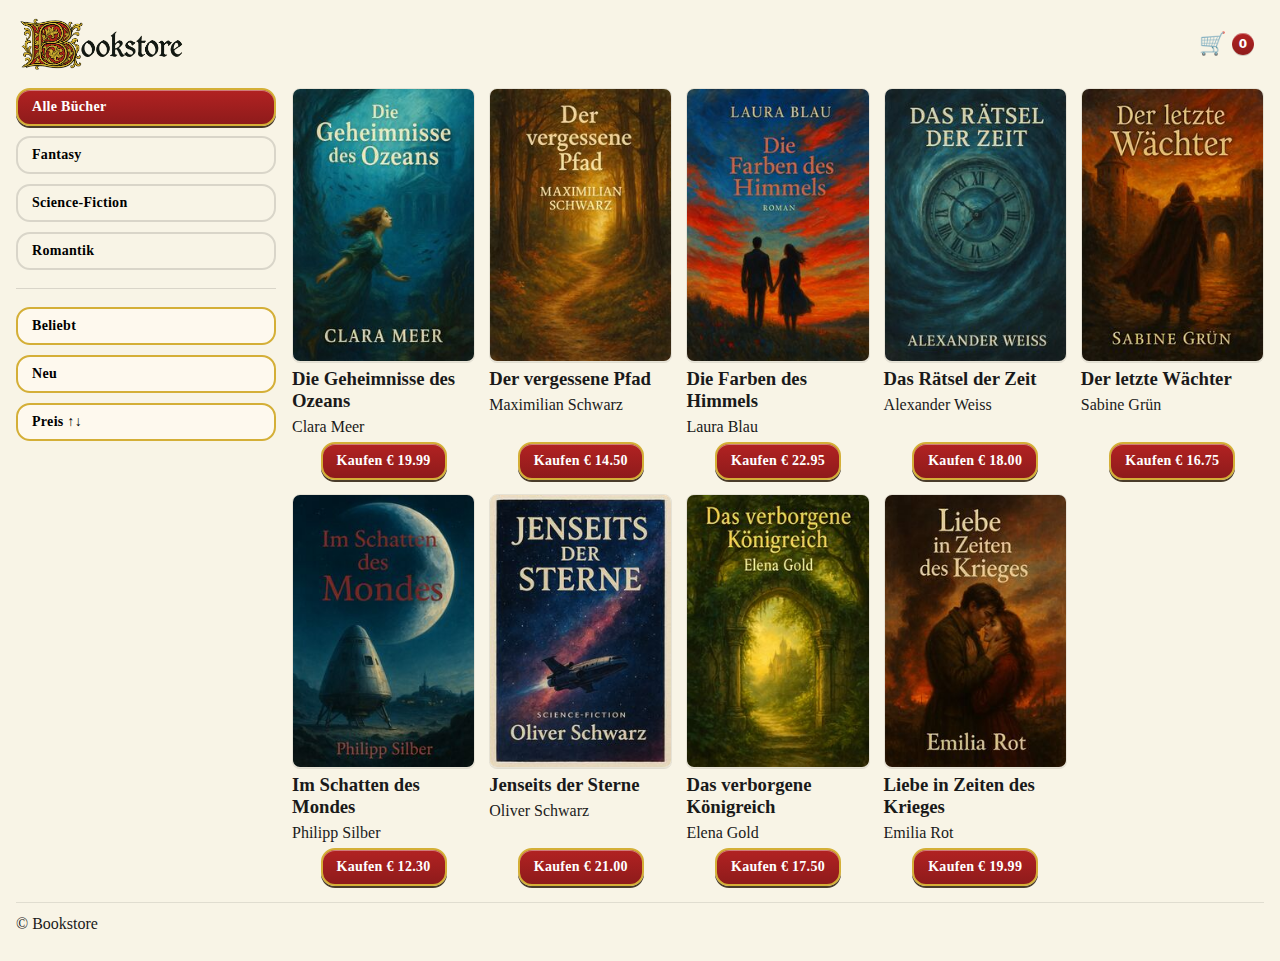
<file: index.html>
<!DOCTYPE html>
<html lang="de">

<head>
  <meta charset="UTF-8">
  <!-- Favicon (PNG) -->
  <link rel="icon" type="image/png" sizes="32x32" href="./assets/icons/favicon-32.png?v=2">
  <link rel="icon" type="image/png" sizes="16x16" href="./assets/icons/favicon-32.png?v=2">
  <!-- iOS/Apple Touch (nimmt gern 180x180; ersatzweise dein größeres Logo) -->
  <link rel="apple-touch-icon" href="./assets/icons/logo-b-red-gold.png?v=2">
  <!-- Kachel-/Adressleisten-Farbe (Android/Windows) -->
  <meta name="theme-color" content="#b22222">
  <meta name="viewport" content="width=device-width, initial-scale=1.0">
  <title>Document</title>
  <link rel="stylesheet" href="./styles/standard.css">
  <link rel="stylesheet" href="./styles/styles.css">

</head>

<body class="app">
  <header class="header">
    <img class="logo" src="./assets/img/logo-bookstore-red.png" alt="Bookstore" />
<button id="cart-button" class="cart-button" aria-label="Warenkorb">
  <span class="cart-emoji">🛒</span>
  <span id="cart-badge" class="cart-badge" role="status" aria-live="polite" hidden>0</span>
</button>

  </header>

  <aside class="sidebar">
    <nav class="stack">
      <button class="btn btn-primary" data-filter="all">Alle Bücher</button>
      <button class="btn btn-ghost" data-genre="Fantasy">Fantasy</button>
      <button class="btn btn-ghost" data-genre="Science-Fiction">Science-Fiction</button>
      <button class="btn btn-ghost" data-genre="Romantik">Romantik</button>
      <hr>
      <button class="btn btn-outline" data-sort="popular">Beliebt</button>
      <button class="btn btn-outline" data-sort="newest">Neu</button>
      <button class="btn btn-outline" data-sort="price">Preis ↑↓</button>
    </nav>

  </aside>

  <main class="content">
    <!-- hier dein Bücher-Grid -->
    <div class="books-grid">
      <!-- Karten kommen später rein -->
    </div>
  </main>

  <footer class="footer">© Bookstore</footer>

  <dialog id="book-dialog">
    <form method="dialog">
      <button class="close" aria-label="Schließen">×</button>
    </form>
    <div class="dialog-content"><!-- wird per JS gefüllt --></div>

  </dialog>

  <script src="./scripts/template.js"></script>
  <script src="./scripts/books.js"></script>
  <script src="./scripts/script_commented.js"></script>
  <script type="module">
    import { initFilters } from './scripts/filter.js';
    initFilters();   
  </script>
</body>


</html>
</file>
<file: styles/standard.css>
*{
    box-sizing: border-box;
    margin: 0;
    scroll-behavior: smooth;
}

body {
    width: 100%;
    max-width: 100vw;
    padding-left: 2%;
    padding-right: 2%;
}

a {
    text-decoration: none;
}

.hidden {
    display: none;
}

:root {
  --color-bg: #f8f4e6;      /* vergilbtes Weiß, Grundfläche */
  --color-text: #1a1a1a;    /* tiefes Schwarz für Schrift */
  --color-accent-red: #b22222;  /* kräftiges Rot fürs Initial, Buttons */
  --color-accent-gold: #d4af37; /* klassisches Gold für Zierelemente */
  --color-accent-dark: #4a3c2a; /* dunkles Braun/Goldton für Tiefe */
}
</file>
<file: styles/styles.css>
/* design.css */
:root {
  --color-bg: #f8f4e6;
  /* vergilbtes Weiß */
  --color-text: #1a1a1a;
  --color-accent-red: #b22222;
  /* Logo-Rot */
  --color-accent-gold: #d4af37;
  /* Gold */
  --color-accent-dark: #4a3c2a;
  /* tiefer Randton */
  --radius: 14px;
  --shadow: 0 2px 0 var(--color-accent-dark);
}

/* Layout-Grid */
.app {
  margin: 0;
  min-height: 100svh;
  color: var(--color-text);
  background: var(--color-bg);
  display: grid;
  grid-template:
    "header header" auto
    "sidebar content" 1fr
    "footer footer" auto
    / 260px 1fr;
  gap: 16px;
  padding: 16px;
}

.header {
  grid-area: header;
  display: flex;
  align-items: center;
  justify-content: space-between;
}

.footer {
  grid-area: footer;
  padding: 12px 0;
  border-top: 1px solid #00000018;
}

.sidebar {
  grid-area: sidebar;
}

.content {
  grid-area: content;
}

/* Logo */
.logo {
  height: 56px;
  image-rendering: crisp-edges;
}

/* Sidebar-Stack */
.stack {
  display: flex;
  flex-direction: column;
  gap: 10px;
}

.stack hr {
  border: none;
  border-top: 1px solid #00000020;
  margin: 8px 0;
}

/* Buttons – mittelalterlicher Touch */
.btn {
  font: 600 14px/1 ui-serif, "Times New Roman", Georgia, serif;
  padding: 10px 14px;
  border-radius: var(--radius);
  cursor: pointer;
  border: 2px solid transparent;
  text-align: left;
  letter-spacing: .3px;
  transition: transform .04s ease, box-shadow .12s ease, background .12s ease;
}

/* Primär: Rot+Gold, Relief */
.btn-primary {
  color: #fff;
  background: linear-gradient(180deg, var(--color-accent-red), #8e1b1b);
  border-color: var(--color-accent-gold);
  box-shadow: var(--shadow), inset 0 1px 0 #ffffff66;
}

.btn-primary:hover {
  filter: saturate(1.05) brightness(1.02);
}

.btn-primary:active {
  transform: translateY(1px);
  box-shadow: 0 1px 0 var(--color-accent-dark);
}

/* Ghost: Papier mit Goldrand */
.btn-ghost {
  background: transparent;
  border-color: #00000020;
}

.btn-ghost:hover {
  background: #00000007;
  border-color: var(--color-accent-gold);
}

/* Outline: Goldrand + zarter Hintergrund */
.btn-outline {
  background: #fffaf0c2;
  border-color: var(--color-accent-gold);
}

.btn-outline:hover {
  background: #fff2c880;
}

.btn.is-active {
  outline: 2px solid currentColor;
  font-weight: 600;
}

/* Bücher-Grid (Platzhalter) */
.books-grid {
  display: grid;
  grid-template-columns: repeat(auto-fill, minmax(180px, 1fr));
  gap: 14px;
}

/* Responsive: Sidebar einklappen */
@media (max-width: 880px) {
  .app {
    grid-template:
      "header" auto
      "content" 1fr
      "footer" auto / 1fr;
  }

  .sidebar {
    display: none;
  }
}

.book-thumb {
  width: 100%;
  object-fit: contain;
  object-position: center;
  border-radius: 8px;
  box-shadow: 0 1px 0 #00000018;
  border: 1px solid #00000012;
}

.book-card {
  display: grid;
  grid-template-rows: auto auto 1fr auto;
  /* Bild, Titel, Flex-Lücke, Preis */
  gap: 6px;
}

.book-card .price {
  align-self: end;
  /* nach unten */
  justify-self: center;
  /* mittig */
  margin: 0;
  /* evtl. Standardabstände neutralisieren */
}

/* Dialog selbst */
#book-dialog {
  width: 75vw;
  /* 75% Bildschirmbreite */
  max-width: 1200px;
  /* obere Grenze */
  max-height: 90dvh;
  /* nicht höher als der Bildschirm */
  margin: auto;
  /* zentriert (wichtig nach Reset) */
  padding: 0;
  border: none;
  border-radius: 16px;
  overflow: hidden;
  /* runde Ecken */
}

/* Innenaufbau */
.dialog-card {
  display: grid;
  grid-template-columns: 1fr 1fr;
  /* links/rechts je 50% */
  gap: 24px;
  padding: 24px;
  height: 100%;
  box-sizing: border-box;
}

/* linke Spalte */
.dialog-info {
  display: grid;
  grid-template-rows: auto auto auto auto auto 1fr;
  /* Button, Titelzeile, Autor, Jahr, Genre, Summary */
  gap: 12px;
}

/* Warenkorb-Button */
.dialog-info .cart-btn {
  background: #2a7;
  /* grün, Beispiel */
  color: #fff;
  border: none;
  border-radius: 8px;
  font-size: 1.1rem;
  padding: 12px;
  cursor: pointer;
  width: 100%;
  text-align: center;
}

/* Titel + Likes nebeneinander */
.dialog-info .title-row {
  display: flex;
  justify-content: space-between;
  align-items: center;
}

.dialog-info h2 {
  margin: 0;
  font-size: 1.5rem;
}

.dialog-info .likes {
  font-size: 1.2rem;
}

/* rechte Spalte: Cover */
.dialog-card img.cover {
  width: 100%;
  height: 100%;
  object-fit: cover;
  /* füllt rechte Spalte */
  border-radius: 12px;
}

.title-row {
  display: flex;
  align-items: center;
  gap: 8px;
}

/* neutrales Herz (hell: schwarz, dunkel: blau) */
.like-heart {
  transition: transform .12s ease;
}

.like-btn {
  background: none;
  border: 0;
  padding: 4px;
  cursor: pointer;
  line-height: 1;
}

/* Light: schwarz */
@media (prefers-color-scheme: light) {
  .like-heart {
    color: #111;
  }
}

/* Dark: blau */
@media (prefers-color-scheme: dark) {
  .like-heart {
    color: #2563eb;
  }

  /* Tailwind 'blue-600' */
}

/* Liked: rot + kleines Pop */
.like-btn.is-on .like-heart {
  color: #e11d48;
  transform: scale(1.08);
}

/* rose-600 */

/* Responsive: auf schmalen Screens einspaltig */
@media (max-width: 640px) {
  .dialog-card {
    grid-template-columns: 1fr;
  }

  .dialog-card img.cover {
    width: 100%;
    height: auto;
  }
}

button.close {
  position: absolute;
  top: 12px;
  right: 16px;

  width: 40px;
  height: 40px;
  padding: 0;

  /* Bildpfad ist relativ zu /styles/styles.css */
  background: url("../assets/icons/btn-close.png") center / 100% 100% no-repeat;
  border: none;
  border-radius: 50%;

  /* Text „×“ unsichtbar machen, Screenreader behalten aria-label */
  color: transparent;
  text-indent: -9999px;
  overflow: hidden;

  cursor: pointer;
  transition: transform .06s ease, filter .12s ease, box-shadow .12s ease;
  box-shadow: 0 2px 0 var(--color-accent-dark);
}

button.close:hover {
  filter: saturate(1.06) brightness(1.02);
}

button.close:active {
  transform: translateY(1px);
  box-shadow: 0 1px 0 var(--color-accent-dark);
}

button.close:focus-visible {
  outline: 2px solid var(--color-accent-gold);
  outline-offset: 2px;
}

/* Kommentar-Liste optisch & scrollbar machen */
.dialog-info .comments {
  list-style: none;
  margin: 12px 0 0;
  padding: 0;
  display: grid;
  gap: 8px;
  max-height: 28dvh;
  /* ~ ein gutes Stück des Dialogs */
  overflow: auto;
  /* Scrollbar bei langen Listen */
  padding-right: 6px;
  /* Platz für Scrollbar */
}

.dialog-info .comments li {
  background: #00000006;
  border: 1px solid #00000010;
  border-radius: 8px;
  padding: 8px 10px;
  line-height: 1.3;
}

/* Firefox (global) */
* {
  scrollbar-width: thin;
  /* auto | thin | none */
  scrollbar-color: var(--color-accent-red) #00000012;
  /* thumb | track */
}

/* WebKit-Browser (Chrome/Edge/Safari/Opera) */
*::-webkit-scrollbar {
  width: 10px;
  /* vertikal */
  height: 10px;
  /* horizontal */
}

*::-webkit-scrollbar-track {
  background: #00000010;
  /* zarter Track */
  border-radius: 12px;
}

*::-webkit-scrollbar-thumb {
  background: linear-gradient(180deg, var(--color-accent-red), #8e1b1b);
  border: 2px solid #00000010;
  /* sorgt für „Luft“ um den Thumb */
  border-radius: 12px;
  box-shadow: inset 0 1px 0 #ffffff66;
  /* leichter Relief-Effekt */
}

*::-webkit-scrollbar-thumb:hover {
  filter: saturate(1.08) brightness(1.02);
}

*::-webkit-scrollbar-corner {
  background: transparent;
}

.dialog-scroll:focus-visible::-webkit-scrollbar-thumb {
  background: linear-gradient(180deg, var(--color-accent-gold), #b88912);
}

.dialog-scroll:focus-visible {
  outline: 2px solid var(--color-accent-gold);
  outline-offset: 2px;
}

/* Kommentarformular: 2 Spalten, Label links – Felder rechts, top-aligned */
.comment-form {
  display: grid;
  grid-template-columns: 140px 1fr;
  /* Labelbreite | Feld */
  column-gap: 12px;
  row-gap: 10px;

  margin-top: 14px;
  /* Abstand über dem Formular */
  padding-top: 12px;
  border-top: 1px solid #00000018;
}

.comment-form h4 {
  grid-column: 1 / -1;
  /* Überschrift über beide Spalten */
  margin: 0 0 8px 0;
  /* 1 Zeile Luft darunter */
}

.comment-form label {
  display: contents;
  /* Label-Text in Spalte 1, Felder in Spalte 2 */
}

.comment-form label>span {
  align-self: start;
  /* Label-Text oben ausrichten */
  padding-top: 6px;
  /* optische Linie mit Feldoberkante */
}

.comment-form input,
.comment-form textarea {
  font: inherit;
  width: 100%;
  padding: 8px 10px;
  border: 1px solid #00000022;
  border-radius: 8px;
  background: #fffdf7;
  resize: vertical;
  /* Textarea höhenverstellbar */
  line-height: 1.35;
}

.comment-form .btn[type="submit"] {
  grid-column: 2;
  /* Button unter den Feldern, rechtsbündig */
  justify-self: start;
  /* oder 'end' für rechtsbündig */
  margin-top: 8px;
  /* 1 Zeile Luft zum Eingabefeld */
}

.comment-form .hint {
  grid-column: 2;
  /* Hinweis unter dem Button / den Feldern */
  color: #00000080;
  margin-top: 4px;
}

.cart-button {
  margin-left: 12px;
  display: inline-flex;
  align-items: center;
  gap: 6px;
  background: transparent;
  border: 0;
  cursor: pointer;
  font-size: 18px;
  transition: transform .06s ease, filter .12s ease;
  padding: 6px 10px;
  font-size: 18px;
}

.cart-badge {
  min-width: 22px;
  height: 22px;
  padding: 0 6px;
  border-radius: 999px;
  display: inline-flex;
  align-items: center;
  justify-content: center;
  font: 700 12px/1 ui-sans-serif, system-ui;
  color: #fff;
  background: linear-gradient(180deg, var(--color-accent-red), #8e1b1b);
  box-shadow: 0 1px 0 #00000030, inset 0 1px 0 #ffffff66;
}

.cart-button:hover {
  transform: translateY(1px);
}

.cart-button:focus-visible {
  outline: 2px solid var(--color-accent-gold);
  outline-offset: 2px;
  border-radius: 10px;
}

.cart-emoji {
  font-size: 22px;
  line-height: 1;
}
</file>
